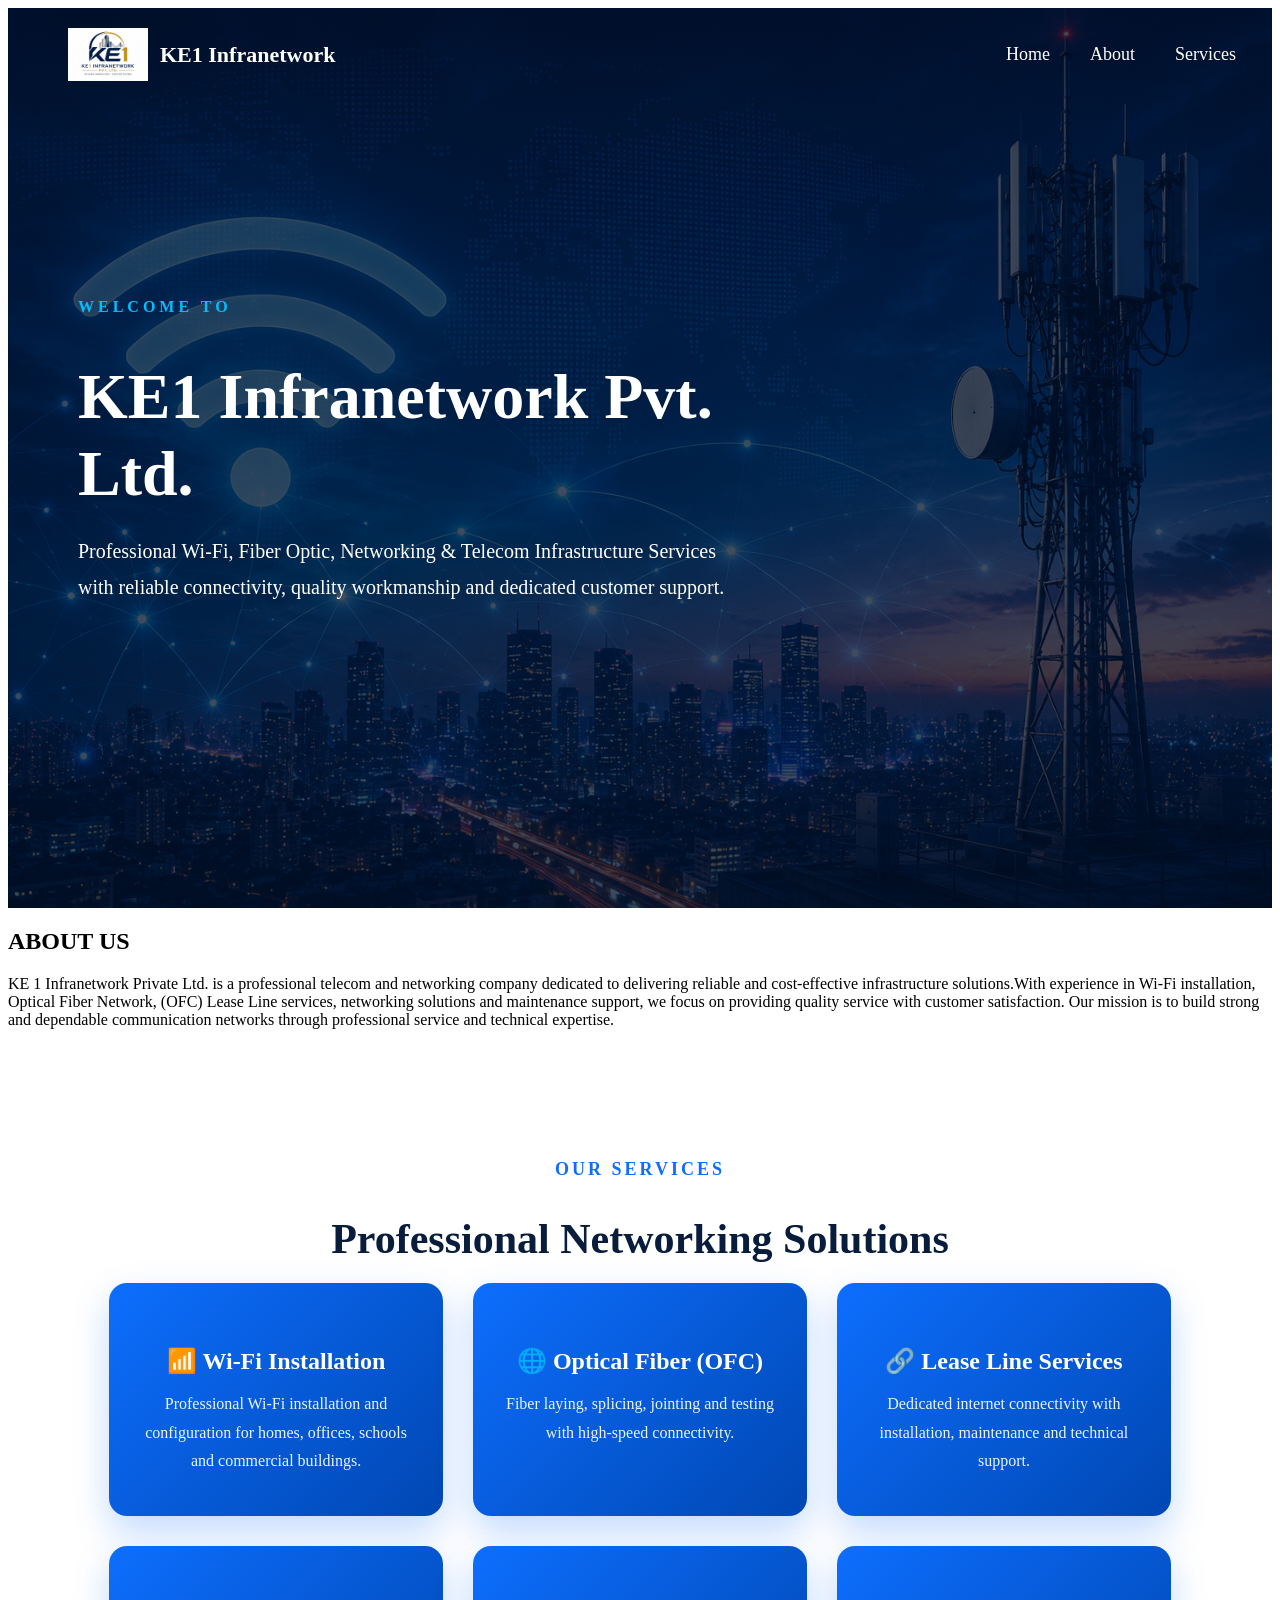
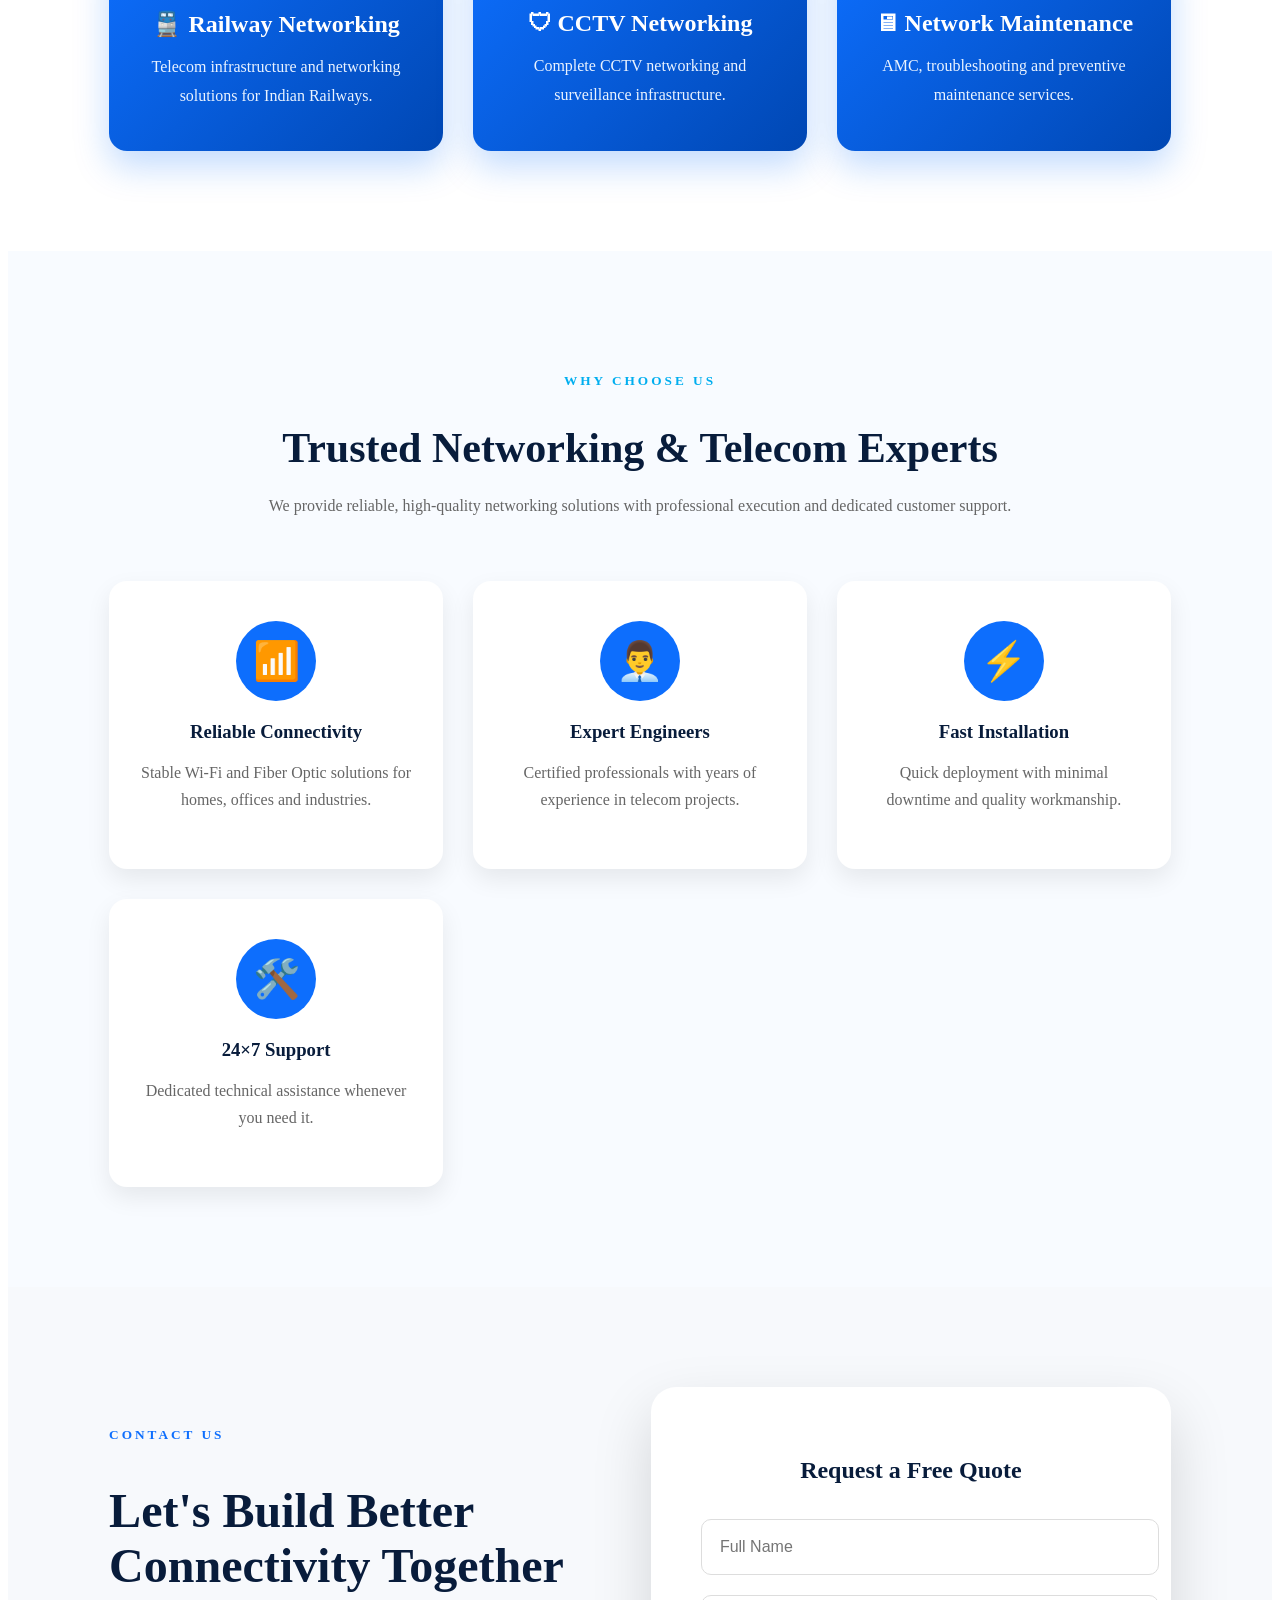
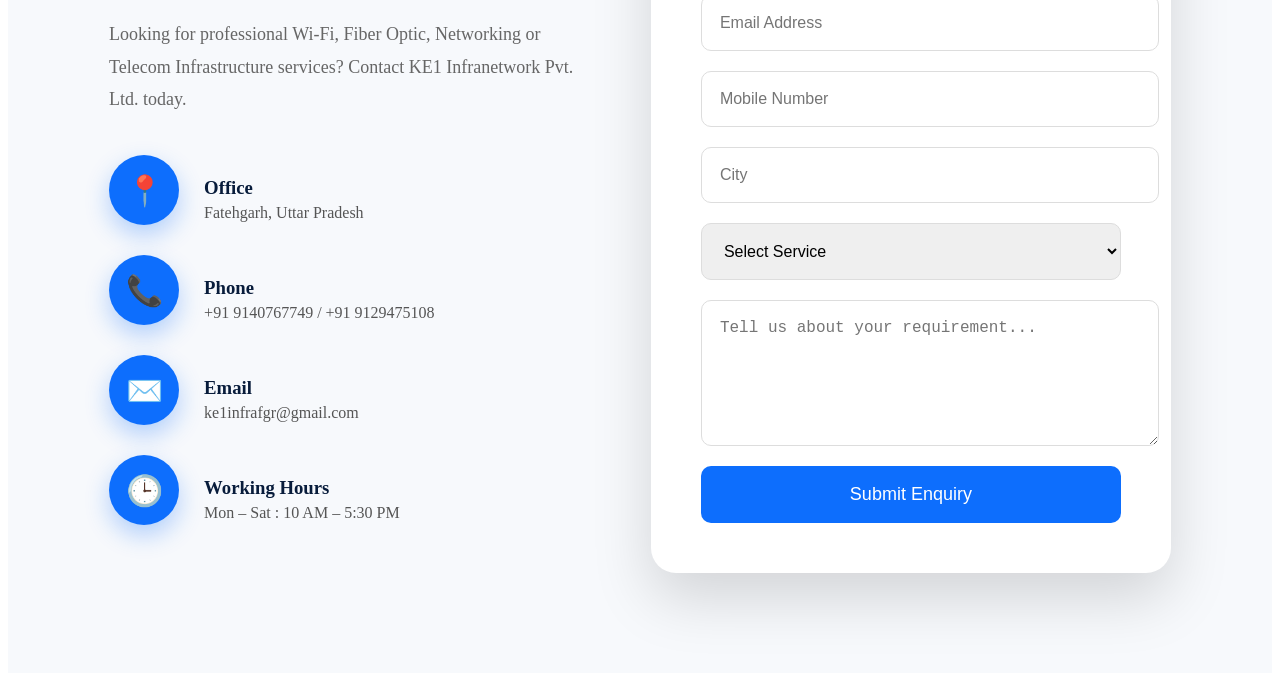
<file: index.html>
<!DOCTYPE html>
<html lang="en">
<head>
    <meta charset="UTF-8">
    <meta name="viewport" content="width=device-width, initial-scale=1.0">
    <title>KE1 Infranetwork Pvt. Ltd.</title>

    <link rel="preconnect" href="https://fonts.googleapis.com">
    <link href="https://fonts.googleapis.com/css2?family=Poppins:wght@300;400;600;700&display=swap" rel="stylesheet">
   <link rel="stylesheet" href="chatbot.css">
    <link rel="stylesheet" href="style.css">
</head>

<body>

<header class="hero-header" id="home">

    <nav class="navbar">

        <div class="logo">
    <img src="logo.jpeg" alt="KE1 Logo">
    <span>KE1 Infranetwork</span>
</div>

        <ul class="nav-links">

            <li><a href="#home">Home</a></li>

            <li><a href="#about">About</a></li>

            <li><a href="#services">Services</a></li>

            <li><a href="#contact">Contact</a></li>

        </ul>

    </nav>

    <div class="hero-content">

        <h4>WELCOME TO</h4>

        <h1>KE1 Infranetwork Pvt. Ltd.</h1>

        <p>
            Professional Wi-Fi, Fiber Optic, Networking &
            Telecom Infrastructure Services with reliable connectivity,
            quality workmanship and dedicated customer support.
        </p>


    </div>

</header>


<section id="about">
    <h2>ABOUT US</h2>
    KE 1 Infranetwork Private Ltd. is a professional telecom and networking company dedicated to delivering reliable and cost-effective infrastructure solutions.With experience in Wi-Fi installation, Optical Fiber Network, (OFC) Lease Line services, networking solutions and maintenance support, we focus on providing quality service with customer satisfaction. Our mission is to build strong and dependable communication networks through professional service and technical expertise.
</section>

<section id="services" class="services">

<h5>OUR SERVICES</h5>

<h2>Professional Networking Solutions</h2>

<div class="service-grid">

<div class="service-card">

<h3>📶 Wi-Fi Installation</h3>

<p>
Professional Wi-Fi installation and configuration for homes,
offices, schools and commercial buildings.
</p>

</div>

<div class="service-card">

<h3>🌐 Optical Fiber (OFC)</h3>

<p>
Fiber laying, splicing, jointing and testing with
high-speed connectivity.
</p>

</div>

<div class="service-card">

<h3>🔗 Lease Line Services</h3>

<p>
Dedicated internet connectivity with installation,
maintenance and technical support.
</p>

</div>

<div class="service-card">

<h3>🚆 Railway Networking</h3>

<p>
Telecom infrastructure and networking solutions
for Indian Railways.
</p>

</div>

<div class="service-card">

<h3>🛡 CCTV Networking</h3>

<p>
Complete CCTV networking and surveillance infrastructure.
</p>

</div>

<div class="service-card">

<h3>🖥 Network Maintenance</h3>

<p>
AMC, troubleshooting and preventive maintenance services.
</p>

</div>

</div>

</section>
   <section class="why-choose" id="why-us">

    <div class="container">

        <div class="section-title">
            <h5>WHY CHOOSE US</h5>
            <h2>Trusted Networking & Telecom Experts</h2>
            <p>
                We provide reliable, high-quality networking solutions with professional
                execution and dedicated customer support.
            </p>
        </div>

        <div class="why-grid">

            <div class="why-card">
                <div class="icon">📶</div>
                <h3>Reliable Connectivity</h3>
                <p>
                    Stable Wi-Fi and Fiber Optic solutions for homes, offices and industries.
                </p>
            </div>

            <div class="why-card">
                <div class="icon">👨‍💼</div>
                <h3>Expert Engineers</h3>
                <p>
                    Certified professionals with years of experience in telecom projects.
                </p>
            </div>

            <div class="why-card">
                <div class="icon">⚡</div>
                <h3>Fast Installation</h3>
                <p>
                    Quick deployment with minimal downtime and quality workmanship.
                </p>
            </div>

            <div class="why-card">
                <div class="icon">🛠️</div>
                <h3>24×7 Support</h3>
                <p>
                    Dedicated technical assistance whenever you need it.
                </p>
            </div>

        </div>

    </div>

</section>
</section>

    <!-- Contact & Enquiry Section -->

<section class="contact-section" id="contact">

    <div class="contact-container">

        <!-- LEFT -->

        <div class="contact-left">

            <h5>CONTACT US</h5>

            <h2>Let's Build Better Connectivity Together</h2>

            <p>
                Looking for professional Wi-Fi, Fiber Optic,
                Networking or Telecom Infrastructure services?
                Contact KE1 Infranetwork Pvt. Ltd. today.
            </p>

            <div class="contact-item">

                <div class="contact-icon">
                    📍
                </div>

                <div>

                    <h3>Office</h3>

                    <span>Fatehgarh, Uttar Pradesh</span>

                </div>

            </div>

            <div class="contact-item">

                <div class="contact-icon">
                    📞
                </div>

                <div>

                    <h3>Phone</h3>

                    <span>+91 9140767749 / +91 9129475108</span>

                </div>

            </div>

            <div class="contact-item">

                <div class="contact-icon">
                    ✉️
                </div>

                <div>

                    <h3>Email</h3>

                    <span>ke1infrafgr@gmail.com</span>

                </div>

            </div>

            <div class="contact-item">

                <div class="contact-icon">
                    🕒
                </div>

                <div>

                    <h3>Working Hours</h3>

                    <span>Mon – Sat : 10 AM – 5:30 PM</span>

                </div>

            </div>

        </div>

        <!-- RIGHT -->

        <div class="contact-right">

            <h2>Request a Free Quote</h2>

           <form action="https://api.web3forms.com/submit" method="POST">

    <!-- Web3Forms Access Key -->
    <input type="hidden" name="access_key" value="1d0eb004-2a30-4d16-8f86-cd33050694f9">

    <!-- Email Subject -->
    <input type="hidden" name="subject" value="New Enquiry - KE1 Infranetwork Pvt. Ltd.">

    <!-- Redirect after submit -->
    <input type="hidden" name="redirect" value="https://ke1infranetwork.com/thankyou.html">

    <input
        type="text"
        name="name"
        placeholder="Full Name"
        required>

    <input
        type="email"
        name="email"
        placeholder="Email Address"
        required>

    <input
        type="tel"
        name="phone"
        placeholder="Mobile Number"
        required>

    <input
        type="text"
        name="city"
        placeholder="City">

    <select name="service" required>

        <option value="">Select Service</option>

        <option>Wi-Fi Installation</option>

        <option>Optical Fiber (OFC)</option>

        <option>Networking</option>

        <option>Lease Line</option>

        <option>Telecom Infrastructure</option>

        <option>CCTV Installation</option>

    </select>

    <textarea
        name="message"
        rows="6"
        placeholder="Tell us about your requirement..."
        required></textarea>

    <button type="submit">

        Submit Enquiry

    </button>

</form>
        </div>

    </div>

</section>
    



</body>
</html>
</file>
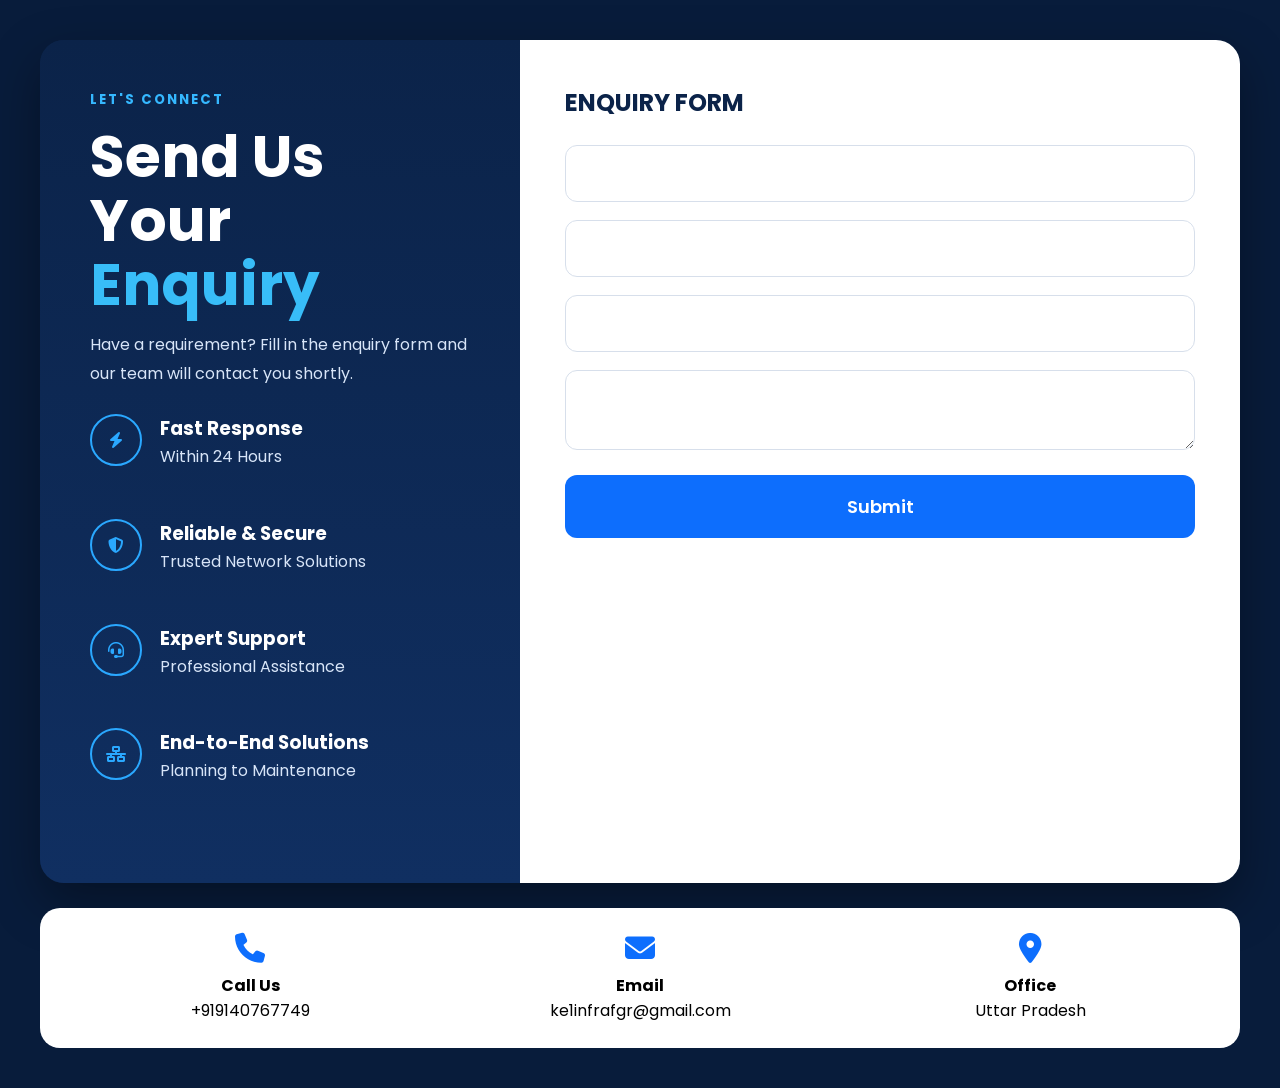
<file: enquiry.html>
<!DOCTYPE html>
<html lang="en">
<head>
<meta charset="UTF-8">
<meta name="viewport" content="width=device-width,initial-scale=1.0">
<title>Enquiry - KE1 Infranetwork</title>
<link rel="preconnect" href="https://fonts.googleapis.com">
<link href="https://fonts.googleapis.com/css2?family=Poppins:wght@300;400;600;700&display=swap" rel="stylesheet">
<link rel="stylesheet" href="https://cdnjs.cloudflare.com/ajax/libs/font-awesome/6.6.0/css/all.min.css">
<link rel="stylesheet" href="enquiry.css">
</head>
<body> 
<section class="wrapper">
<div class="card">
<div class="left">
<h5>LET'S CONNECT</h5>
<h1>Send Us Your <span>Enquiry</span></h1>
<p>Have a requirement? Fill in the enquiry form and our team will contact you shortly.</p>
<div class="feature"><i class="fa-solid fa-bolt"></i><div><h3>Fast Response</h3><p>Within 24 Hours</p></div></div>
<div class="feature"><i class="fa-solid fa-shield-halved"></i><div><h3>Reliable & Secure</h3><p>Trusted Network Solutions</p></div></div>
<div class="feature"><i class="fa-solid fa-headset"></i><div><h3>Expert Support</h3><p>Professional Assistance</p></div></div>
<div class="feature"><i class="fa-solid fa-network-wired"></i><div><h3>End-to-End Solutions</h3><p>Planning to Maintenance</p></div></div>
</div>
<div class="right">
<h2>ENQUIRY FORM</h2>
<form action="https://formsubmit.co/dwivediapoorva733@gmail.com" method="POST">

<input type="text" name="name">

<input type="email" name="email">

<input type="text" name="phone">

<textarea name="message"></textarea>

<button type="submit">
Submit
</button>

</form>
</div>
</div>
<div class="footerbar">
<div><i class="fa-solid fa-phone"></i><h4>Call Us</h4><p>+919140767749</p></div>
<div><i class="fa-solid fa-envelope"></i><h4>Email</h4><p>ke1infrafgr@gmail.com</p></div>
<div><i class="fa-solid fa-location-dot"></i><h4>Office</h4><p>Uttar Pradesh</p></div>
</div>
</section>
</body></html>
</file>
<file: chatbot.css>
.chat-toggle{position:fixed;right:20px;bottom:20px;width:65px;height:65px;border-radius:50%;background:#0d6efd;color:#fff;display:flex;align-items:center;justify-content:center;font-size:30px;cursor:pointer;box-shadow:0 10px 25px rgba(0,0,0,.3);z-index:9999;animation:pulse 2s infinite}
@keyframes pulse{0%{transform:scale(1)}50%{transform:scale(1.08)}100%{transform:scale(1)}}
.chatbot{position:fixed;right:20px;bottom:95px;width:360px;max-width:calc(100% - 24px);background:#fff;border-radius:18px;box-shadow:0 20px 40px rgba(0,0,0,.25);overflow:hidden;display:none;z-index:9999}
.chat-header{background:#0d6efd;color:#fff;padding:16px;display:flex;justify-content:space-between;align-items:center}
.chat-header button{background:none;border:none;color:#fff;font-size:28px;cursor:pointer}
.chat-body{padding:18px}
.message{background:#eef5ff;padding:14px;border-radius:12px;margin-bottom:15px}
.typing{font-style:italic;color:#666;margin-bottom:12px;display:none}
.quick-actions button{display:block;width:100%;margin:8px 0;padding:12px;border:none;border-radius:10px;background:#0d6efd;color:#fff;cursor:pointer}
.quick-actions button:hover{background:#0b5ed7}
@media(max-width:768px){.chatbot{left:12px;right:12px;width:auto;bottom:85px}.chat-toggle{right:15px;bottom:15px;width:58px;height:58px}}
</file>
<file: style.css>
/* HERO */

.hero-header{

    position:relative;

    width:100%;

    height:100vh;

    background:
    linear-gradient(rgba(0,15,40,.75),rgba(0,15,40,.75)),
    url("ChatGPT Image Jul 11, 2026, 02_44_16 AM.png");

    background-size:cover;

    background-position:center;

}
.logo{
    display:flex;
    align-items:center;
}

.logo img{
    width:80px;      /* Increase or decrease as needed */
    height:auto;
    object-fit:contain;
}

.logo span{
    margin-left:12px;
    color:#fff;
    font-size:22px;
    font-weight:700;
}

/* NAVIGATION */

.navbar{

    position:absolute;

    top:0;

    left:0;

    width:100%;

    padding:20px 60px;

    display:flex;

    justify-content:space-between;

    align-items:center;

    z-index:1000;

}




/* MENU */

.nav-links{

    display:flex;

    flex-direction:row;

    justify-content:flex-end;

    align-items:center;

    list-style:none;

    gap:40px;

    margin:0;

    padding:0;

}

.nav-links li{

    margin:0;

}

.nav-links a{

    color:#fff;

    text-decoration:none;

    font-size:18px;

    font-weight:500;

    transition:.3s;

}

.nav-links a:hover{

    color:#00BFFF;

}

/* HERO CONTENT */

.hero-content{

    position:absolute;

    left:70px;

    top:50%;

    transform:translateY(-50%);

    max-width:650px;

    color:#fff;

}

.hero-content h4{

    color:#00BFFF;

    letter-spacing:4px;

    margin-bottom:15px;

}

.hero-content h1{

    font-size:64px;

    margin-bottom:20px;

    line-height:1.2;

}

.hero-content p{

    font-size:20px;

    line-height:1.8;

    margin-bottom:35px;

}

.hero-buttons{

    display:flex;

    gap:20px;

}

.btn{

    padding:15px 35px;

    background:#0d6efd;

    color:#fff;

    text-decoration:none;

    border-radius:8px;

}

.btn-outline{

    padding:15px 35px;

    border:2px solid #fff;

    color:#fff;

    text-decoration:none;

    border-radius:8px;

}

.btn:hover{

    background:#0056d2;

}

.btn-outline:hover{

    background:#fff;

    color:#0d6efd;

}

/* RESPONSIVE */

@media(max-width:768px){

    .navbar{

        flex-direction:column;

        padding:20px;

    }

    .nav-links{

        margin-top:20px;

        flex-direction:column;

        gap:20px;

    }

    .hero-content{

        left:20px;

        right:20px;

        text-align:center;

        max-width:100%;

    }

    .hero-content h1{

        font-size:42px;

    }

    .hero-buttons{

        justify-content:center;

        flex-wrap:wrap;

    }

}
/* ABOUT */

.about{

padding:100px 8%;

background:#f8fbff;

}

.about .container{

display:grid;

grid-template-columns:1fr 1fr;

gap:70px;

align-items:center;

}

.about-image img{

width:100%;

border-radius:20px;

box-shadow:0 20px 40px rgba(0,0,0,.15);

}

.about-content h5{

color:#00AEEF;

letter-spacing:3px;

margin-bottom:10px;

}

.about-content h2{

font-size:42px;

margin-bottom:25px;

color:#081C3B;

}

.about-content p{

font-size:17px;

line-height:1.8;

color:#555;

margin-bottom:20px;

}

.about-features{

display:grid;

grid-template-columns:repeat(2,1fr);

gap:15px;

margin:30px 0;

}

.feature{

background:#fff;

padding:15px;

border-left:5px solid #00AEEF;

border-radius:8px;

box-shadow:0 10px 20px rgba(0,0,0,.08);

}

.about-btn{

display:inline-block;

padding:15px 35px;

background:#0d6efd;

color:#fff;

text-decoration:none;

border-radius:8px;

margin-top:20px;

}

.about-btn:hover{

background:#004fc8;

}


/* SERVICES */

/* ==========================
   SERVICES SECTION
========================== */

.services{

    padding:100px 8%;

    background:#ffffff;

    text-align:center;

}

.services h5{

    color:#0d6efd;

    letter-spacing:3px;

    margin-bottom:10px;

    font-size:18px;

    font-weight:600;

}

.services h2{

    color:#081C3B;

    font-size:42px;

    margin-bottom:20px;

}

.services p{

    color:#666;

    max-width:700px;

    margin:0 auto 50px;

    line-height:1.8;

}

/* Grid */

.service-grid{

    display:grid;

    grid-template-columns:repeat(auto-fit,minmax(300px,1fr));

    gap:30px;

}

/* Cards */

.service-card{

    background:linear-gradient(135deg,#0d6efd,#0047b3);

    color:#fff;

    padding:40px 30px;

    border-radius:18px;

    box-shadow:0 15px 35px rgba(13,110,253,.25);

    transition:.4s;

}

.service-card:hover{

    transform:translateY(-10px);

    box-shadow:0 20px 45px rgba(13,110,253,.35);

}

/* Icon */

.service-card .icon{

    width:70px;

    height:70px;

    background:#ffffff;

    color:#0d6efd;

    border-radius:50%;

    display:flex;

    align-items:center;

    justify-content:center;

    margin:0 auto 20px;

    font-size:32px;

}

/* Heading */

.service-card h3{

    color:#ffffff;

    margin-bottom:15px;

    font-size:24px;

}

/* Description */

.service-card p{

    color:#eaf3ff;

    line-height:1.8;

    margin:0;

}
/* WHY CHOOSE US */

.why-choose{

    padding:100px 8%;

    background:#f8fbff;

}

.section-title{

    text-align:center;

    margin-bottom:60px;

}

.section-title h5{

    color:#00AEEF;

    letter-spacing:3px;

    margin-bottom:10px;

}

.section-title h2{

    color:#081C3B;

    font-size:42px;

    margin-bottom:20px;

}

.section-title p{

    color:#666;

    max-width:750px;

    margin:auto;

    line-height:1.8;

}

.why-grid{

    display:grid;

    grid-template-columns:repeat(auto-fit,minmax(250px,1fr));

    gap:30px;

}

.why-card{

    background:#fff;

    padding:40px 30px;

    text-align:center;

    border-radius:18px;

    box-shadow:0 10px 25px rgba(0,0,0,.08);

    transition:.4s;

}

.why-card:hover{

    transform:translateY(-10px);

    box-shadow:0 20px 40px rgba(0,0,0,.15);

}

.icon{

    width:80px;

    height:80px;

    margin:auto;

    border-radius:50%;

    background:#0d6efd;

    color:white;

    font-size:38px;

    display:flex;

    justify-content:center;

    align-items:center;

    margin-bottom:20px;

}

.why-card h3{

    color:#081C3B;

    margin-bottom:15px;

}

.why-card p{

    color:#666;

    line-height:1.7;

}
/* CONTACT */

.contact-section{

    padding:100px 8%;

    background:#f7f9fc;

}

.contact-container{

    display:grid;

    grid-template-columns:1fr 520px;

    gap:70px;

    align-items:center;

}

/* LEFT */

.contact-left h5{

    color:#0d6efd;

    letter-spacing:3px;

    margin-bottom:10px;

}

.contact-left h2{

    font-size:48px;

    color:#081C3B;

    margin-bottom:25px;

}

.contact-left p{

    color:#666;

    line-height:1.8;

    margin-bottom:40px;

    font-size:18px;

}

.contact-item{

    display:flex;

    align-items:center;

    margin-bottom:30px;

}

.contact-icon{

    width:70px;

    height:70px;

    border-radius:50%;

    background:#0d6efd;

    color:white;

    display:flex;

    justify-content:center;

    align-items:center;

    font-size:30px;

    margin-right:25px;

    box-shadow:0 10px 25px rgba(13,110,253,.3);

}

.contact-item h3{

    color:#081C3B;

    margin-bottom:5px;

}

.contact-item span{

    color:#555;

}

/* RIGHT */

.contact-right{

    background:white;

    padding:50px;

    border-radius:25px;

    box-shadow:0 25px 60px rgba(0,0,0,.15);

}

.contact-right h2{

    text-align:center;

    margin-bottom:35px;

    color:#081C3B;

}

.contact-right form{

    display:flex;

    flex-direction:column;

    gap:20px;

}

.contact-right input,

.contact-right select,

.contact-right textarea{

    width:100%;

    padding:18px;

    border:1px solid #ddd;

    border-radius:10px;

    font-size:16px;

    transition:.3s;

}

.contact-right input:focus,

.contact-right textarea:focus,

.contact-right select:focus{

    border-color:#0d6efd;

    outline:none;

    box-shadow:0 0 10px rgba(13,110,253,.2);

}

.contact-right button{

    padding:18px;

    border:none;

    background:#0d6efd;

    color:white;

    border-radius:10px;

    font-size:18px;

    cursor:pointer;

    transition:.3s;

}

.contact-right button:hover{

    background:#0056d6;

}

/* Responsive */

@media(max-width:992px){

.contact-container{

grid-template-columns:1fr;

}

.contact-right{

margin-top:40px;

}

.contact-left{

text-align:center;

}

.contact-item{

justify-content:center;

text-align:left;

}

}

@media(max-width:600px){

.contact-left h2{

font-size:36px;

}

.contact-right{

padding:30px;

}

}
</file>
<file: enquiry.css>
*{margin:0;padding:0;box-sizing:border-box;font-family:Poppins,sans-serif}
body{background:#081c3b;padding:40px}
.wrapper{max-width:1300px;margin:auto}
.card{display:grid;grid-template-columns:40% 60%;background:#0b2349;border-radius:24px;overflow:hidden;box-shadow:0 20px 50px rgba(0,0,0,.35)}
.left{padding:50px;color:#fff;background:linear-gradient(180deg,#0b2349,#102f61)}
.left h5{color:#35b8ff;letter-spacing:2px}
.left h1{font-size:58px;line-height:1.1;margin:15px 0}
.left h1 span{color:#38bdf8}
.left p{color:#d8e5f8;line-height:1.8;margin-bottom:25px}
.feature{display:flex;gap:18px;align-items:flex-start;margin:22px 0}
.feature i{width:52px;height:52px;border:2px solid #2aa8ff;border-radius:50%;display:flex;align-items:center;justify-content:center;color:#2aa8ff}
.right{background:#fff;padding:45px}
.right h2{color:#0b2349;margin-bottom:25px}
.row{display:grid;grid-template-columns:1fr 1fr;gap:18px}
input,select,textarea{width:100%;padding:16px;border:1px solid #d7dfeb;border-radius:12px;margin-bottom:18px;font-size:15px}
button{width:100%;padding:18px;border:none;border-radius:12px;background:#0d6efd;color:#fff;font-size:18px;font-weight:600;cursor:pointer}
button:hover{background:#0b5ed7}
.footerbar{display:grid;grid-template-columns:repeat(3,1fr);background:#fff;border-radius:20px;margin-top:25px;padding:25px;text-align:center;gap:20px}
.footerbar i{font-size:30px;color:#0d6efd;margin-bottom:10px}
@media(max-width:900px){.card{grid-template-columns:1fr}.row,.footerbar{grid-template-columns:1fr}.left h1{font-size:42px}}
</file>
